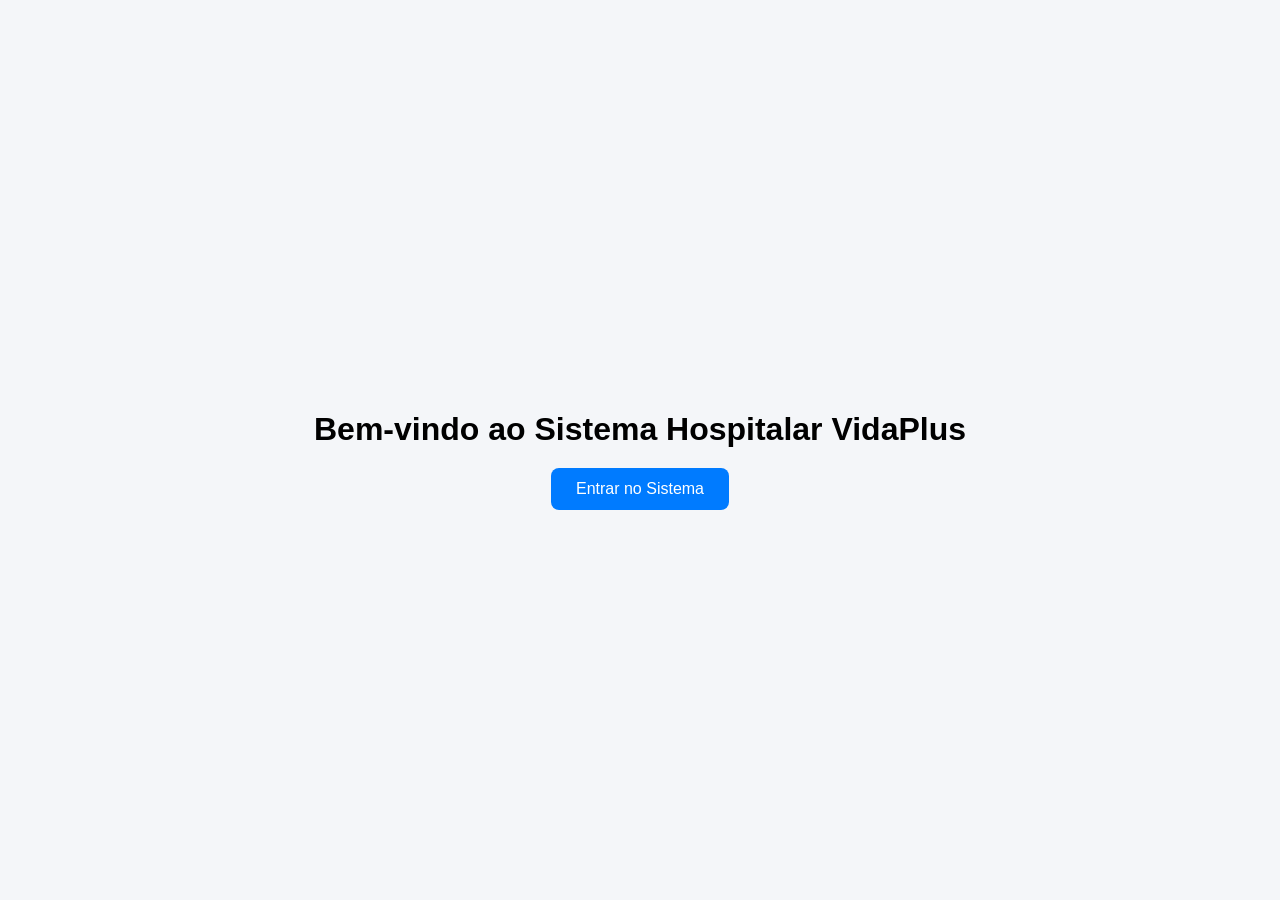
<file: index.html>
<!DOCTYPE html>
<html lang="pt-br">
<head>
<meta charset="UTF-8">
<title>Bem-vindo</title>

<style>
body {
    margin: 0;
    height: 100vh;
    display: flex;
    justify-content: center; /* horizontal */
    align-items: center;     /* vertical */
    font-family: Arial, sans-serif;
    background-color: #f4f6f9;
}

.container {
    text-align: center;
}

h1 {
    margin-bottom: 20px;
}

button {
    padding: 12px 25px;
    font-size: 16px;
    background-color: #007bff;
    color: white;
    border: none;
    border-radius: 8px;
    cursor: pointer;
    transition: 0.3s;
}

button:hover {
    background-color: #0056b3;
    transform: scale(1.05);
}
</style>

</head>

<body>

<div class="container">
    <h1>Bem-vindo ao Sistema Hospitalar VidaPlus</h1>

    <a href="login.html">
        <button>Entrar no Sistema</button>
    </a>
</div>

</body>
</html>
</file>
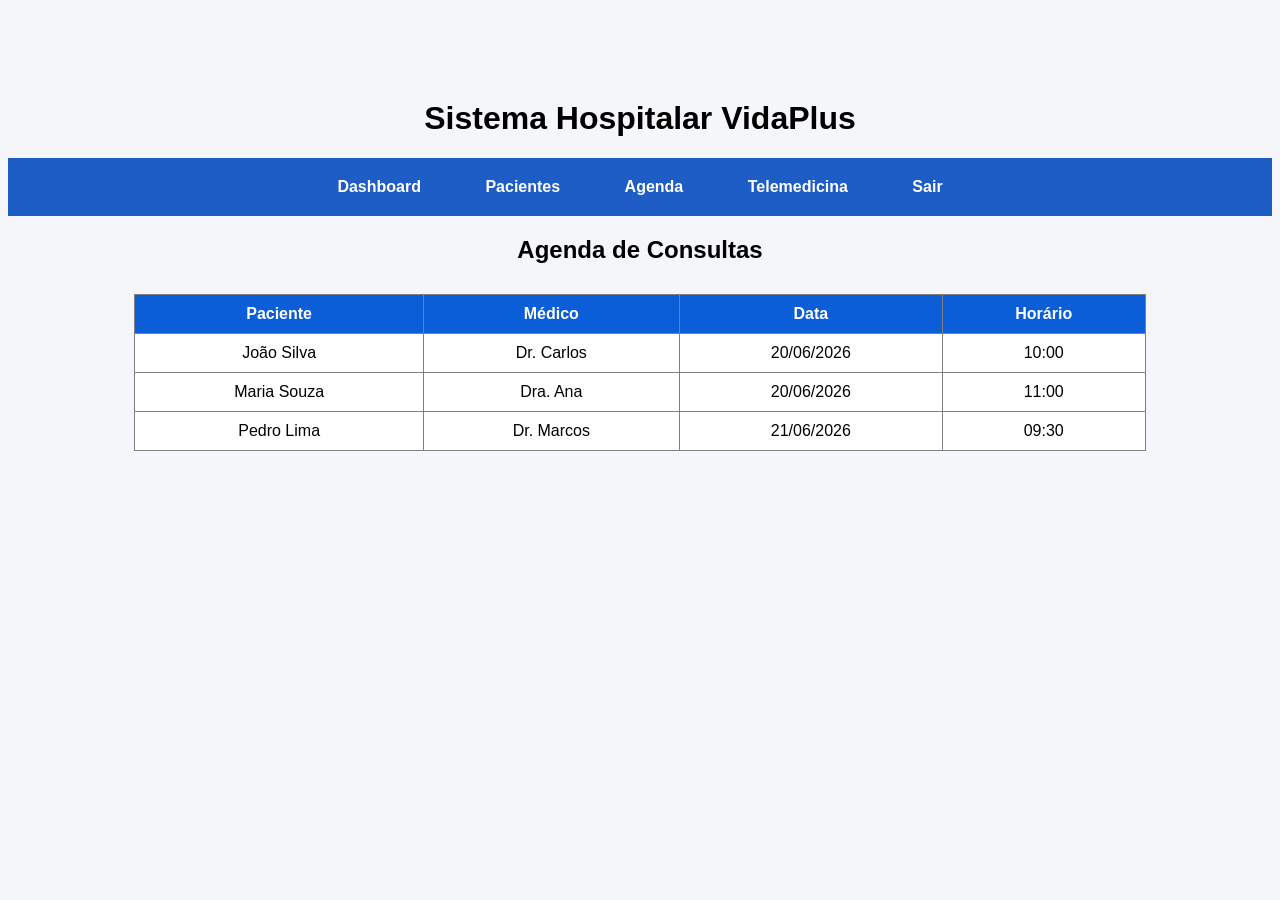
<file: agenda.html>
<!DOCTYPE html>
<html lang="pt-br">

<head>
<meta charset="UTF-8">
<title>Agenda de Consultas</title>
<link rel="stylesheet" href="css/style.css">
</head>

<body>

<h1>Sistema Hospitalar VidaPlus</h1>

<nav>
<a href="dashboard.html">Dashboard</a>
<a href="pacientes.html">Pacientes</a>
<a href="agenda.html">Agenda</a>
<a href="telemedicina.html">Telemedicina</a>
<a href="login.html">Sair</a>
</nav>

<h2>Agenda de Consultas</h2>

<table border="1" width="80%" align="center">

<tr>
<th>Paciente</th>
<th>Médico</th>
<th>Data</th>
<th>Horário</th>
</tr>

<tr>
<td>João Silva</td>
<td>Dr. Carlos</td>
<td>20/06/2026</td>
<td>10:00</td>
</tr>

<tr>
<td>Maria Souza</td>
<td>Dra. Ana</td>
<td>20/06/2026</td>
<td>11:00</td>
</tr>

<tr>
<td>Pedro Lima</td>
<td>Dr. Marcos</td>
<td>21/06/2026</td>
<td>09:30</td>
</tr>

</table>

</body>

</html>
</file>
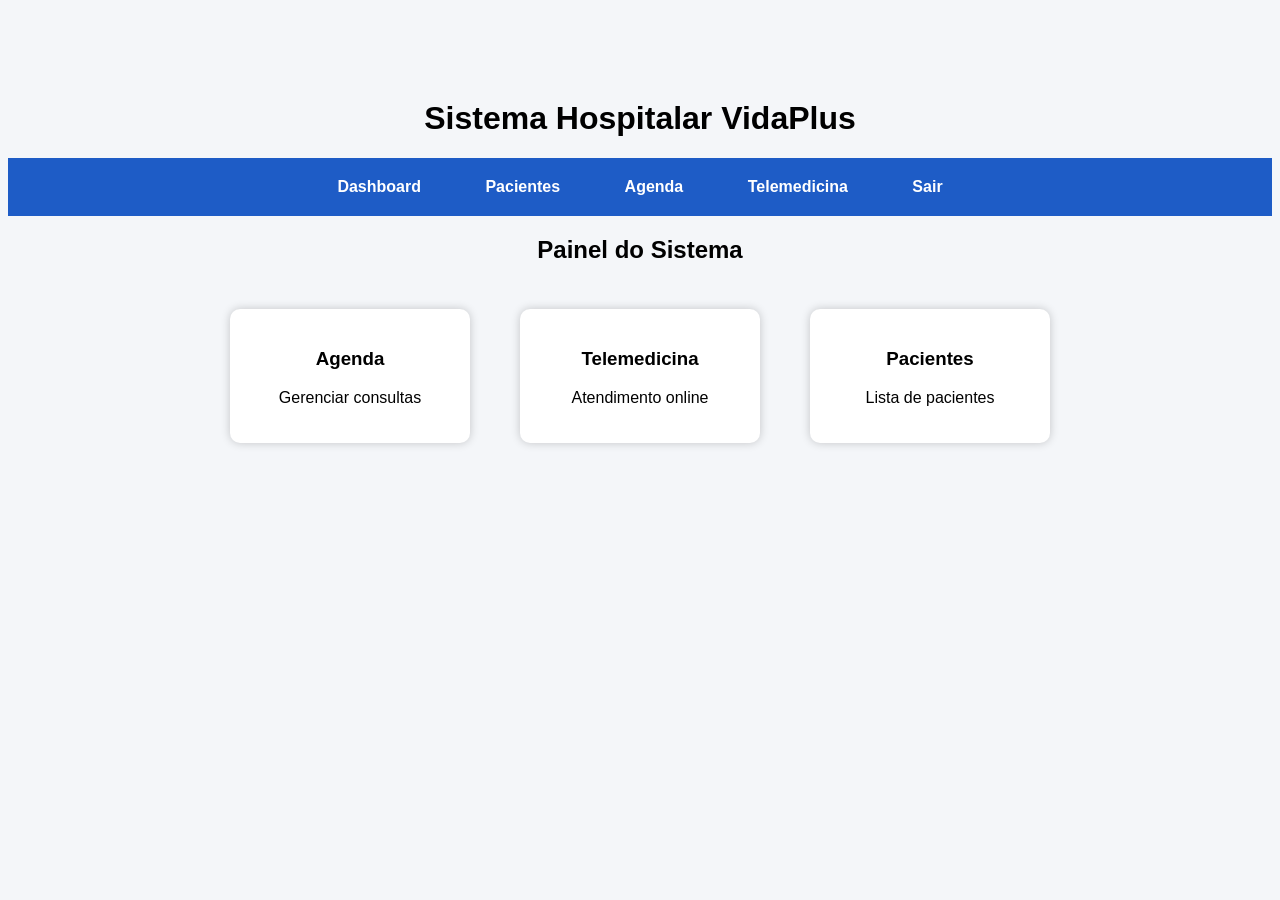
<file: dashboard.html>
<!DOCTYPE html>
<html lang="pt-br">

<head>
<meta charset="UTF-8">
<title>Dashboard - SGHSS</title>
<link rel="stylesheet" href="css/style.css">
</head>

<body>

<h1>Sistema Hospitalar VidaPlus</h1>

<nav>
<a href="dashboard.html">Dashboard</a>
<a href="pacientes.html">Pacientes</a>
<a href="agenda.html">Agenda</a>
<a href="telemedicina.html">Telemedicina</a>
<a href="login.html">Sair</a>
</nav>

<h2>Painel do Sistema</h2>

<div class="card-container">

<div class="card">
  <h3>Agenda</h3>
  <p>Gerenciar consultas</p>
</div>

<div class="card">
  <h3>Telemedicina</h3>
  <p>Atendimento online</p>
</div>

<div class="card">
  <h3>Pacientes</h3>
  <p>Lista de pacientes</p>
</div>


</div>

</body>
</html>
</file>
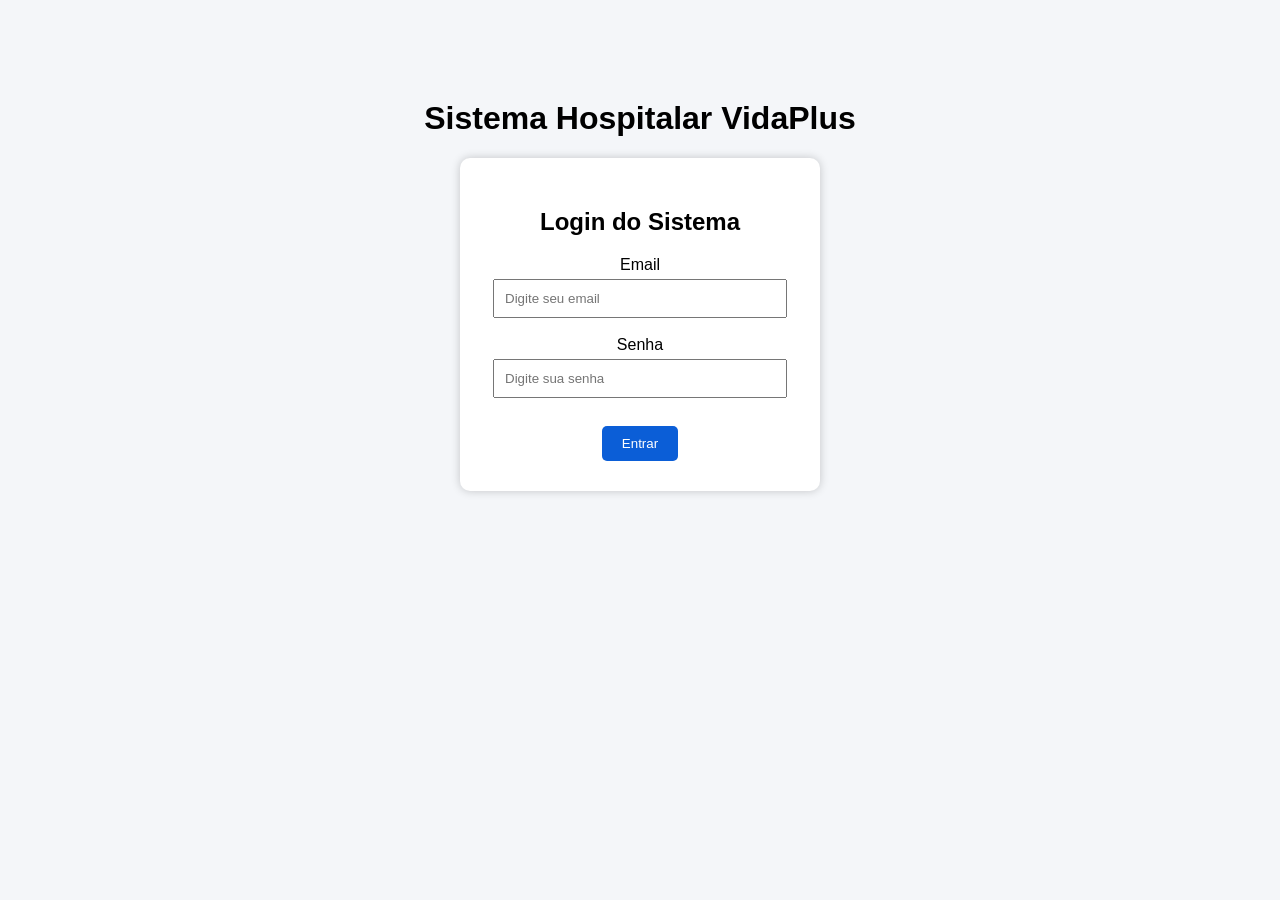
<file: login.html>
<!DOCTYPE html>
<html lang="pt-br">

<head>
<meta charset="UTF-8">
<title>SGHSS - Login</title>
<link rel="stylesheet" href="css/style.css">
</head>

<body>

<h1>Sistema Hospitalar VidaPlus</h1>

<div class="login-box">

<h2>Login do Sistema</h2>

<form onsubmit="login(); return false;">

<label>Email</label>
<br>
<input type="email" placeholder="Digite seu email">

<br><br>

<label>Senha</label>
<br>
<input type="password" placeholder="Digite sua senha">

<br><br>

<button type="submit">Entrar</button>


</form>

</div>

<script>
function login() {
  window.location.href = "dashboard.html";
}
</script>

</body>
</html>
</file>
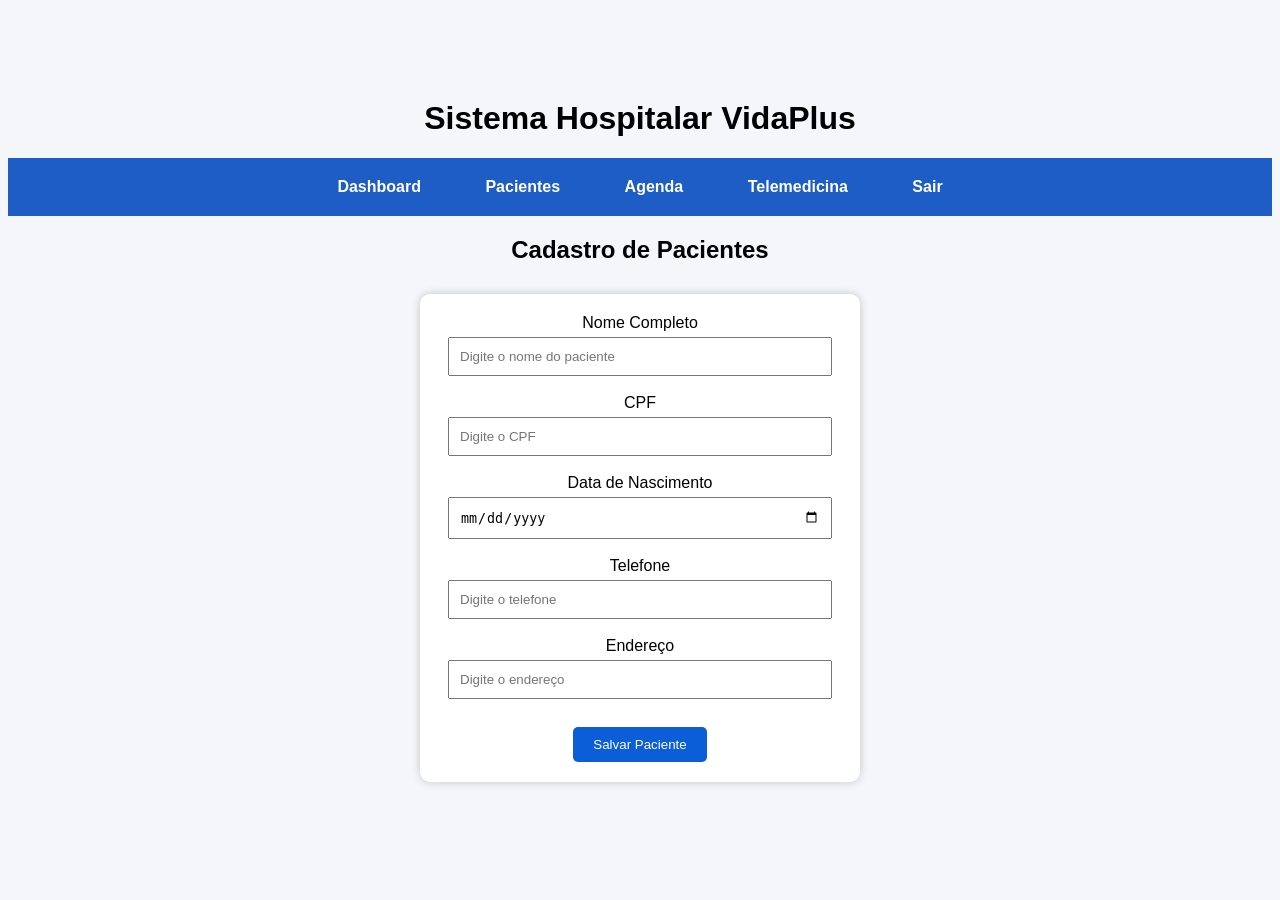
<file: pacientes.html>
<!DOCTYPE html>
<html lang="pt-br">

<head>
<meta charset="UTF-8">
<title>Cadastro de Pacientes</title>
<link rel="stylesheet" href="css/style.css">
</head>

<body>

<h1>Sistema Hospitalar VidaPlus</h1>

<nav>
<a href="dashboard.html">Dashboard</a>
<a href="pacientes.html">Pacientes</a>
<a href="agenda.html">Agenda</a>
<a href="telemedicina.html">Telemedicina</a>
<a href="login.html">Sair</a>
</nav>

<h2>Cadastro de Pacientes</h2>

<div class="form-box">

<form>

<label>Nome Completo</label><br>
<input type="text" placeholder="Digite o nome do paciente">

<br><br>

<label>CPF</label><br>
<input type="text" placeholder="Digite o CPF">

<br><br>

<label>Data de Nascimento</label><br>
<input type="date">

<br><br>

<label>Telefone</label><br>
<input type="text" placeholder="Digite o telefone">

<br><br>

<label>Endereço</label><br>
<input type="text" placeholder="Digite o endereço">

<br><br>

<button type="submit">Salvar Paciente</button>

</form>

</div>

</body>

</html>
</file>
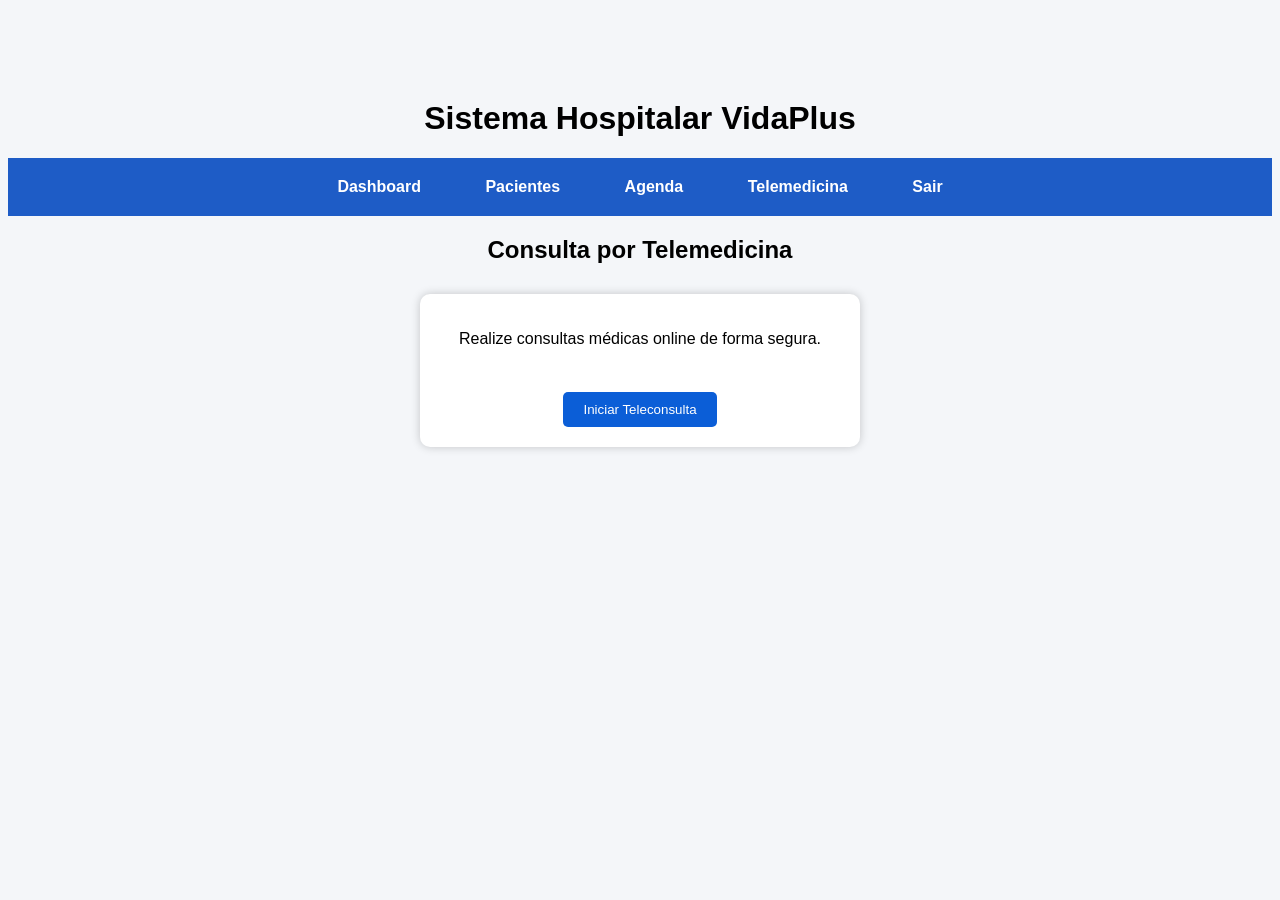
<file: telemedicina.html>
<!DOCTYPE html>
<html lang="pt-br">

<head>
<meta charset="UTF-8">
<title>Telemedicina</title>
<link rel="stylesheet" href="css/style.css">
</head>

<body>

<h1>Sistema Hospitalar VidaPlus</h1>

<nav>
<a href="dashboard.html">Dashboard</a>
<a href="pacientes.html">Pacientes</a>
<a href="agenda.html">Agenda</a>
<a href="telemedicina.html">Telemedicina</a>
<a href="login.html">Sair</a>
</nav>

<h2>Consulta por Telemedicina</h2>

<div class="form-box">

<p>Realize consultas médicas online de forma segura.</p>

<br>

<button onclick="iniciarConsulta()">Iniciar Teleconsulta</button>

</div>

<script src="js/script.js"></script>

</body>
</html>
</file>
<file: css/style.css>
body{
font-family: Arial;
background:#f4f6f9;
text-align:center;
margin-top:100px;
}

.login-box{
background:white;
width:300px;
margin:auto;
padding:30px;
border-radius:10px;
box-shadow:0px 0px 10px rgba(0,0,0,0.2);
}

input{
width:90%;
padding:10px;
margin-top:5px;
}

button{
margin-top:10px;
padding:10px 20px;
background:#0b5ed7;
color:white;
border:none;
border-radius:5px;
cursor:pointer;
}

button:hover{
background:#084298;
}
nav{
background:#0b5ed7;
padding:10px;
}

nav a{
color:white;
margin:15px;
text-decoration:none;
font-weight:bold;
}

.card-container{
display:flex;
justify-content:center;
margin-top:30px;
gap:20px;
}

.card{
background:white;
padding:20px;
width:200px;
border-radius:10px;
box-shadow:0px 0px 10px rgba(0,0,0,0.2);
}
.form-box{
background:white;
width:400px;
margin:auto;
padding:20px;
border-radius:10px;
box-shadow:0px 0px 10px rgba(0,0,0,0.2);
margin-top:30px;
}
table{
background:white;
border-collapse:collapse;
margin-top:30px;
}

th, td{
padding:10px;
text-align:center;
}

th{
background:#0b5ed7;
color:white;
}
.card {
  display: inline-block;
  padding: 20px;
  margin: 15px;
  background-color: #ffffff;
  border-radius: 10px;
  transition: transform 0.3s ease, box-shadow 0.3s ease;
}

/* EFEITO AO PASSAR O MOUSE */
.card:hover {
  transform: translateY(-10px) scale(1.05);
  box-shadow: 0px 10px 20px rgba(0,0,0,0.2);
}
nav a {
  color: white;
  text-decoration: none;
  margin: 0 15px;
  font-weight: bold;
  transition: transform 0.3s ease, color 0.3s ease;
}

/* EFEITO AO PASSAR O MOUSE */
nav a:hover {
  transform: translateY(-5px) scale(1.1);
  color: #0a0900; /* amarelo destaque */
}
nav a {
  padding: 10px;
  border-radius: 5px;
}

nav a:hover {
  transform: translateY(-5px) scale(1.1);
  background-color: rgba(255, 255, 255, 0.2);
}
nav {
  background-color: #1e5cc6;
  padding: 10px;
  text-align: center;
}

nav a {
  color: white;
  text-decoration: none;
  margin: 0 15px;
  font-weight: bold;
  padding: 10px 15px;
  border-radius: 6px;
  display: inline-block;

  /* TRANSIÇÃO SUAVE */
  transition: all 0.3s ease;
}

/* EFEITO SALTAR PRA FORA */
nav a:hover {
  transform: translateY(-8px) scale(1.1);
  box-shadow: 0px 10px 20px rgba(0,0,0,0.3);
  background-color: rgba(255,255,255,0.2);
}
</file>
